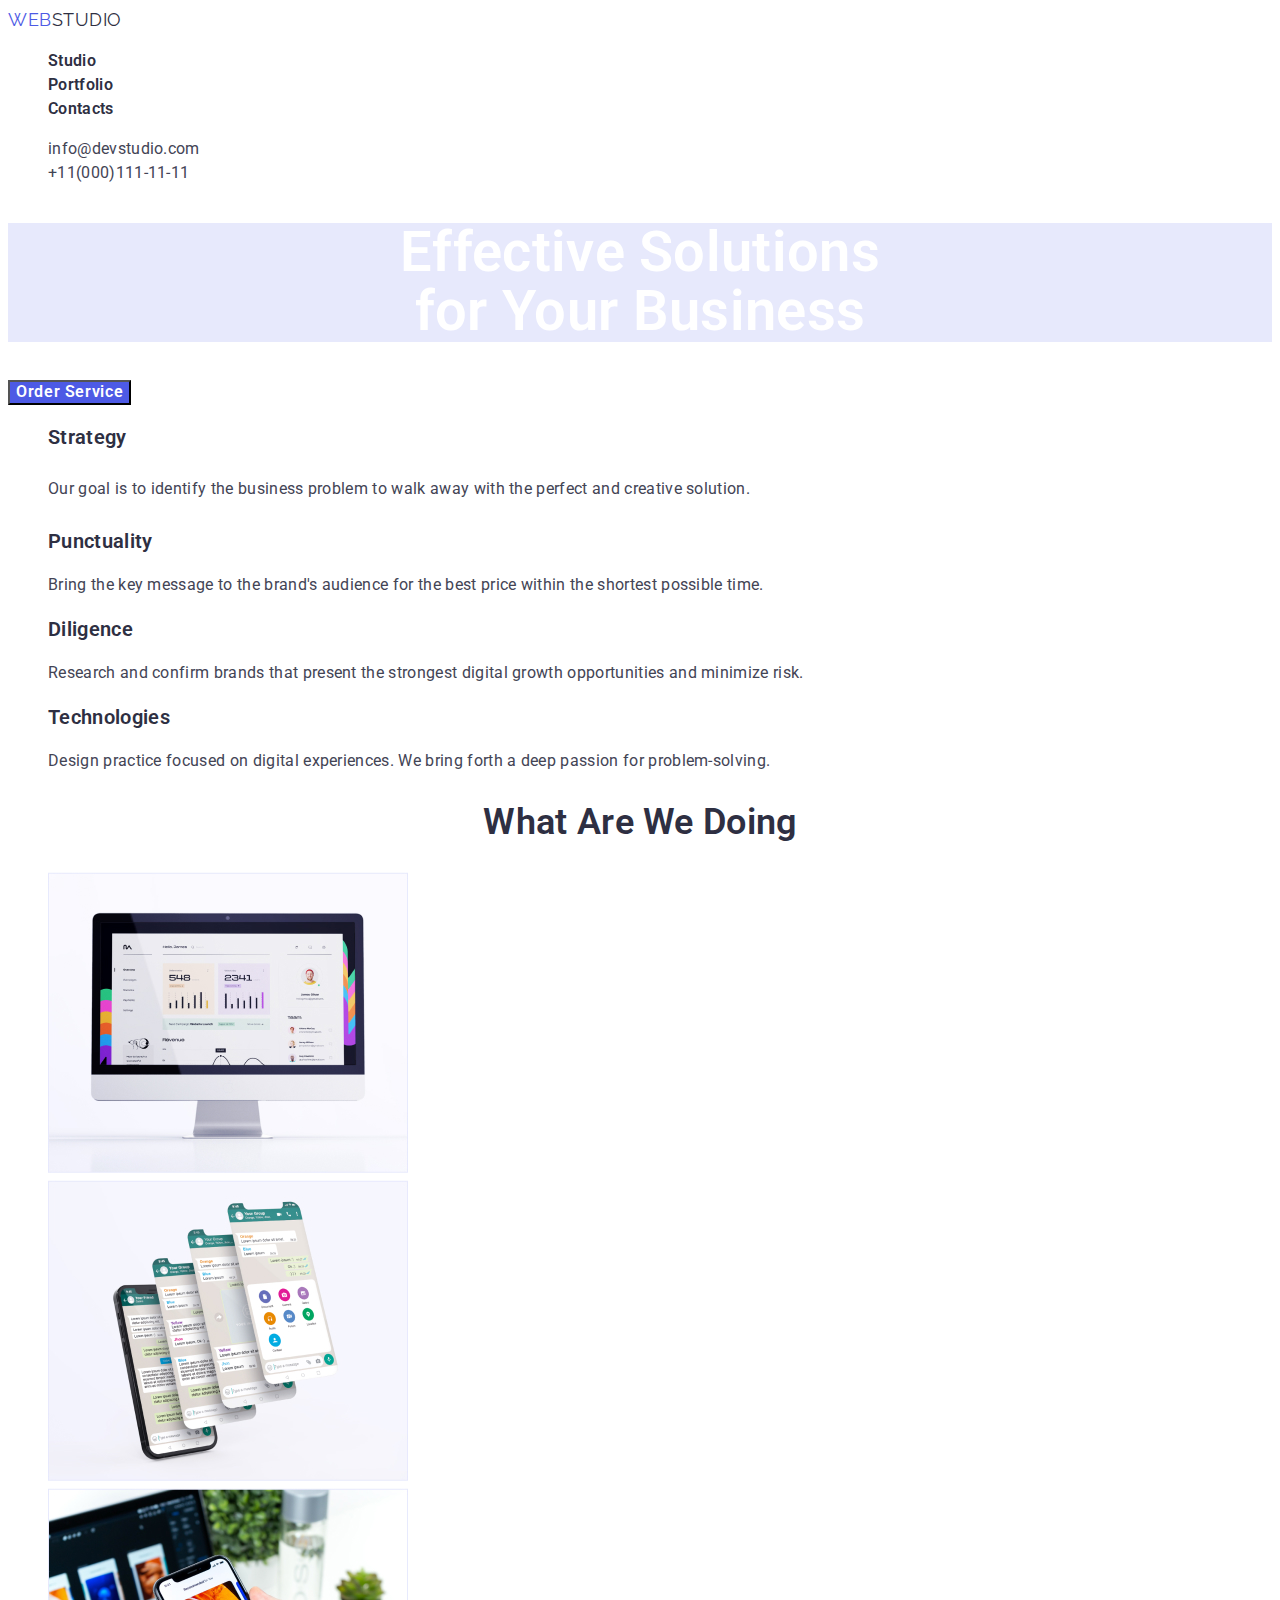
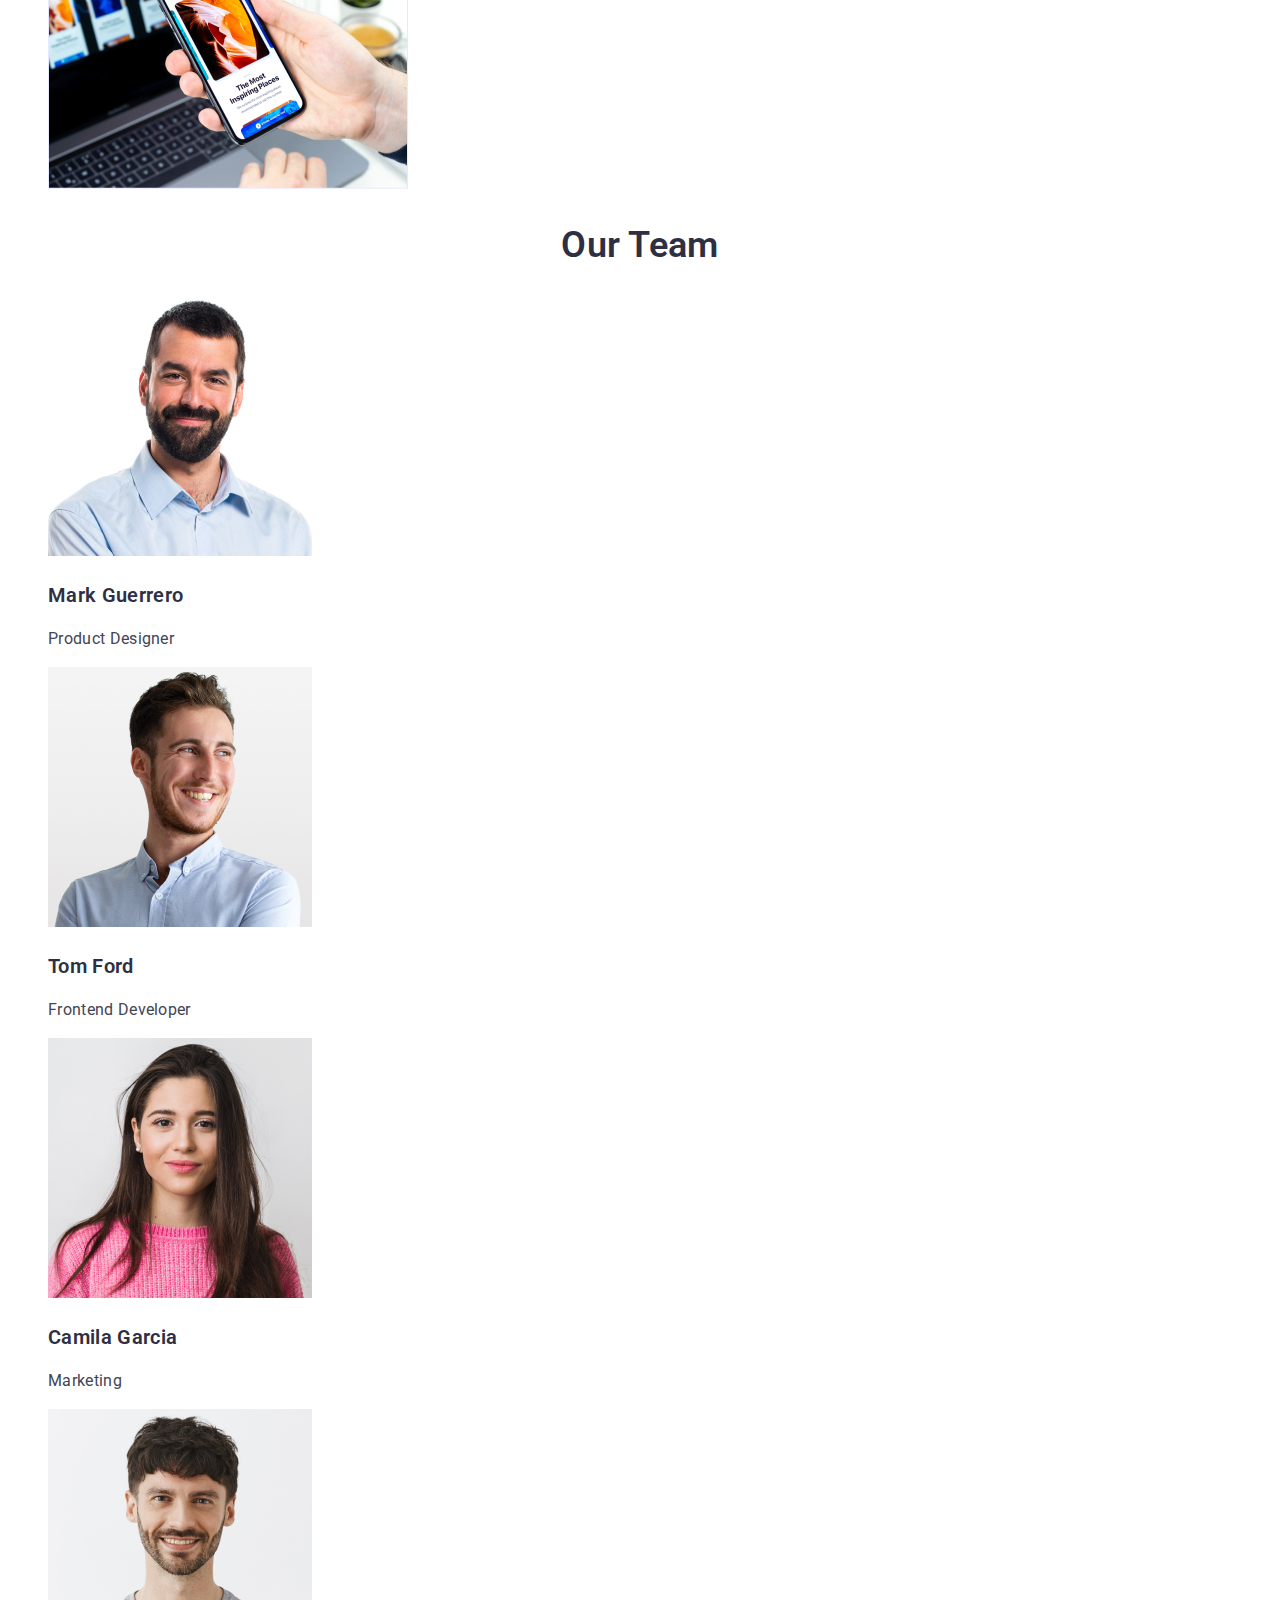
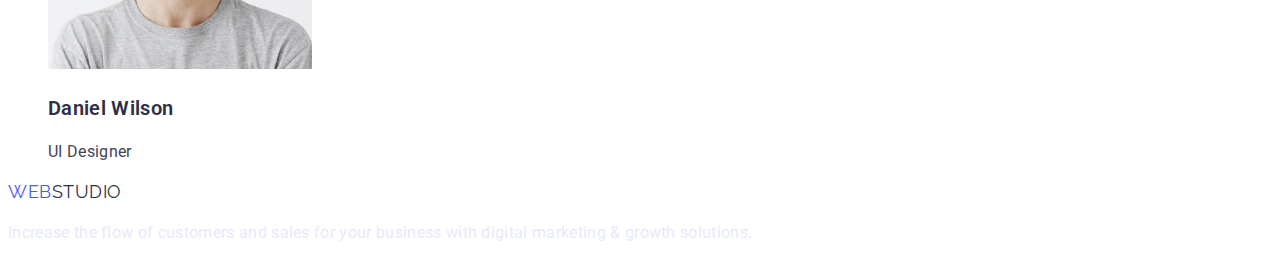
<file: index.html>
<!DOCTYPE html>
<html lang="en">
<head>
    <meta charset="UTF-8">
    <meta http-equiv="X-UA-Compatible" content="IE=edge">
    <meta name="viewport" content="width=device-width, initial-scale=1.0">
    <title>Студія</title>
    <link href="https://fonts.googleapis.com/css2?family=Raleway:wght@700&family=Roboto:wght@400;500;700;900&display=swap"
     rel="stylesheet">
    <link rel="stylesheet" href="./css/styles.css">
</head>
<body>
    <header>
     <nav>
      <a href="./images/Logo.svg" class="logo"><span class="accent">WEB</span>STUDIO</a>
      <ul class="site-nav list">
         <li><a href="" class="link">Studio</a></li>
         <li><a href="./portfolio.html" class="link">Portfolio</a></li>
         <li><a href="" class="link">Contacts</a></li>
      </ul>
     </nav>
     <section>
      <ul class="aut-nav list">
      <li><a href="mailto:info@devstudio.com" class="link">info@devstudio.com</a></li>
      <li><a href="tel:+11(000)111-11-11" class="link">+11(000)111-11-11</a></li>
      </ul>
    </section>
    </header>
    
    <main>
       <section class="hero">
        <h1 class="hero-title">Effective Solutions<br/>for Your Business</h1>
        <button type="button" class="button primary ">Order Service</button>
       </section>

       <section class="section">
        <ul class="fueture-list list">
            <li>
              <h3 class="title">Strategy</h3>
              <p class="text">
                Our goal is to identify the business
                problem to walk away with the perfect and creative solution. 
              </p>
            </li>
                <li>
                  <h3 class="title" >Punctuality</h3>
                  <p>
                    Bring the key message to the brand's audience for the 
                    best price within the shortest possible time.
                  </p>
                </li>
                <li>
                  <h3 class="title">Diligence</h3>
                  <p>
                    Research and confirm brands that present the strongest digital
                     growth opportunities and minimize risk.
                  </p>
                </li>
                <li>
                  <h3 class="title">Technologies</h3>
                  <p>
                    Design practice focused on digital experiences.
                     We bring forth a deep passion for problem-solving.
                  </p>
                </li>
        </ul>
       </section>
       
       <section class="work-list">
           <h2 class="title">What Are We Doing</h2>
           <ul class="list">
            <li>
                <img src="images/img.jpg" alt="computer" width="360">
            </li>
            <li>
                <img src="images/img(1).jpg" alt="phones" width="360">
            </li>
            <li>
                <img src="images/img(2).jpg" alt="communication" width="360">
            </li>
           </ul>  
       </section>

       <section class="team">
         <h2 class="team-title">Our Team</h2>
         <ul class="team-list list">
            <li>
                <img src="images/TeamCard.jpg" alt="Mark Cuererro" width="264">
                <h3 class="title">Mark Guerrero</h3>
                <p class="text">Product Designer</p>
            </li>
            <li>
                <img src="images/TeamCard(1).jpg" alt="Tom Ford" width="264">
                <h3 class="title">Tom Ford</h3>
                <p class="text">Frontend Developer</p>
            </li>
            <li>
                <img src="images/TeamCard(2).jpg" alt="Gamila Gargia" width="264">
                <h3 class="title">Camila Garcia</h3>
                <p class="text">Marketing</p>
            </li>
            <li>
                <img src="images/TeamCard(3).jpg" alt="Daniel Wilson" width="264">
                <h3 class="title">Daniel Wilson</h3>
                <p class="text">UI Designer</p>
            </li>
         </ul>
       </section>
    </main>

    <footer class="footer">
      <a href="./images/Logo.svg" class="logo"><span class="accent">WEB</span>STUDIO</a>
          <p class="footer-text">
            Increase the flow of customers and sales for your business with
             digital marketing & growth solutions.
          </p>
    </footer>
</body>
</html>
</file>
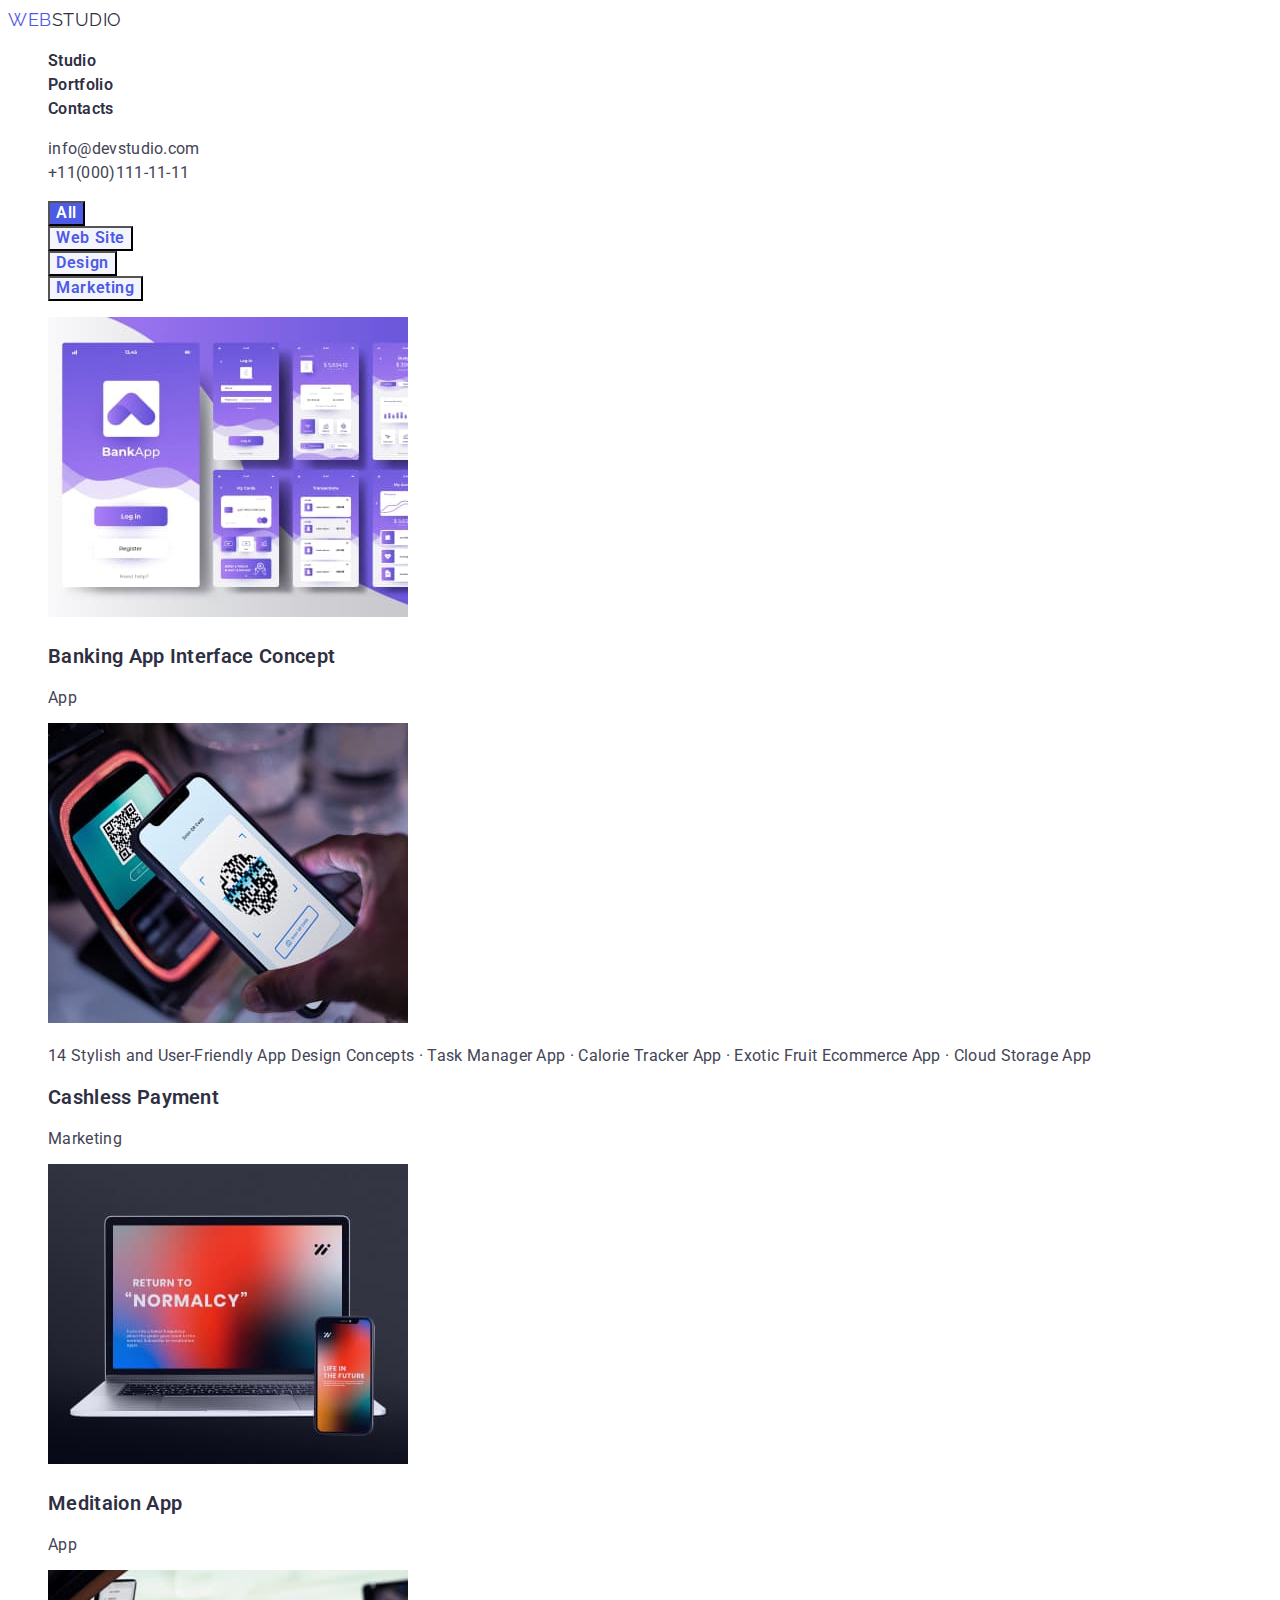
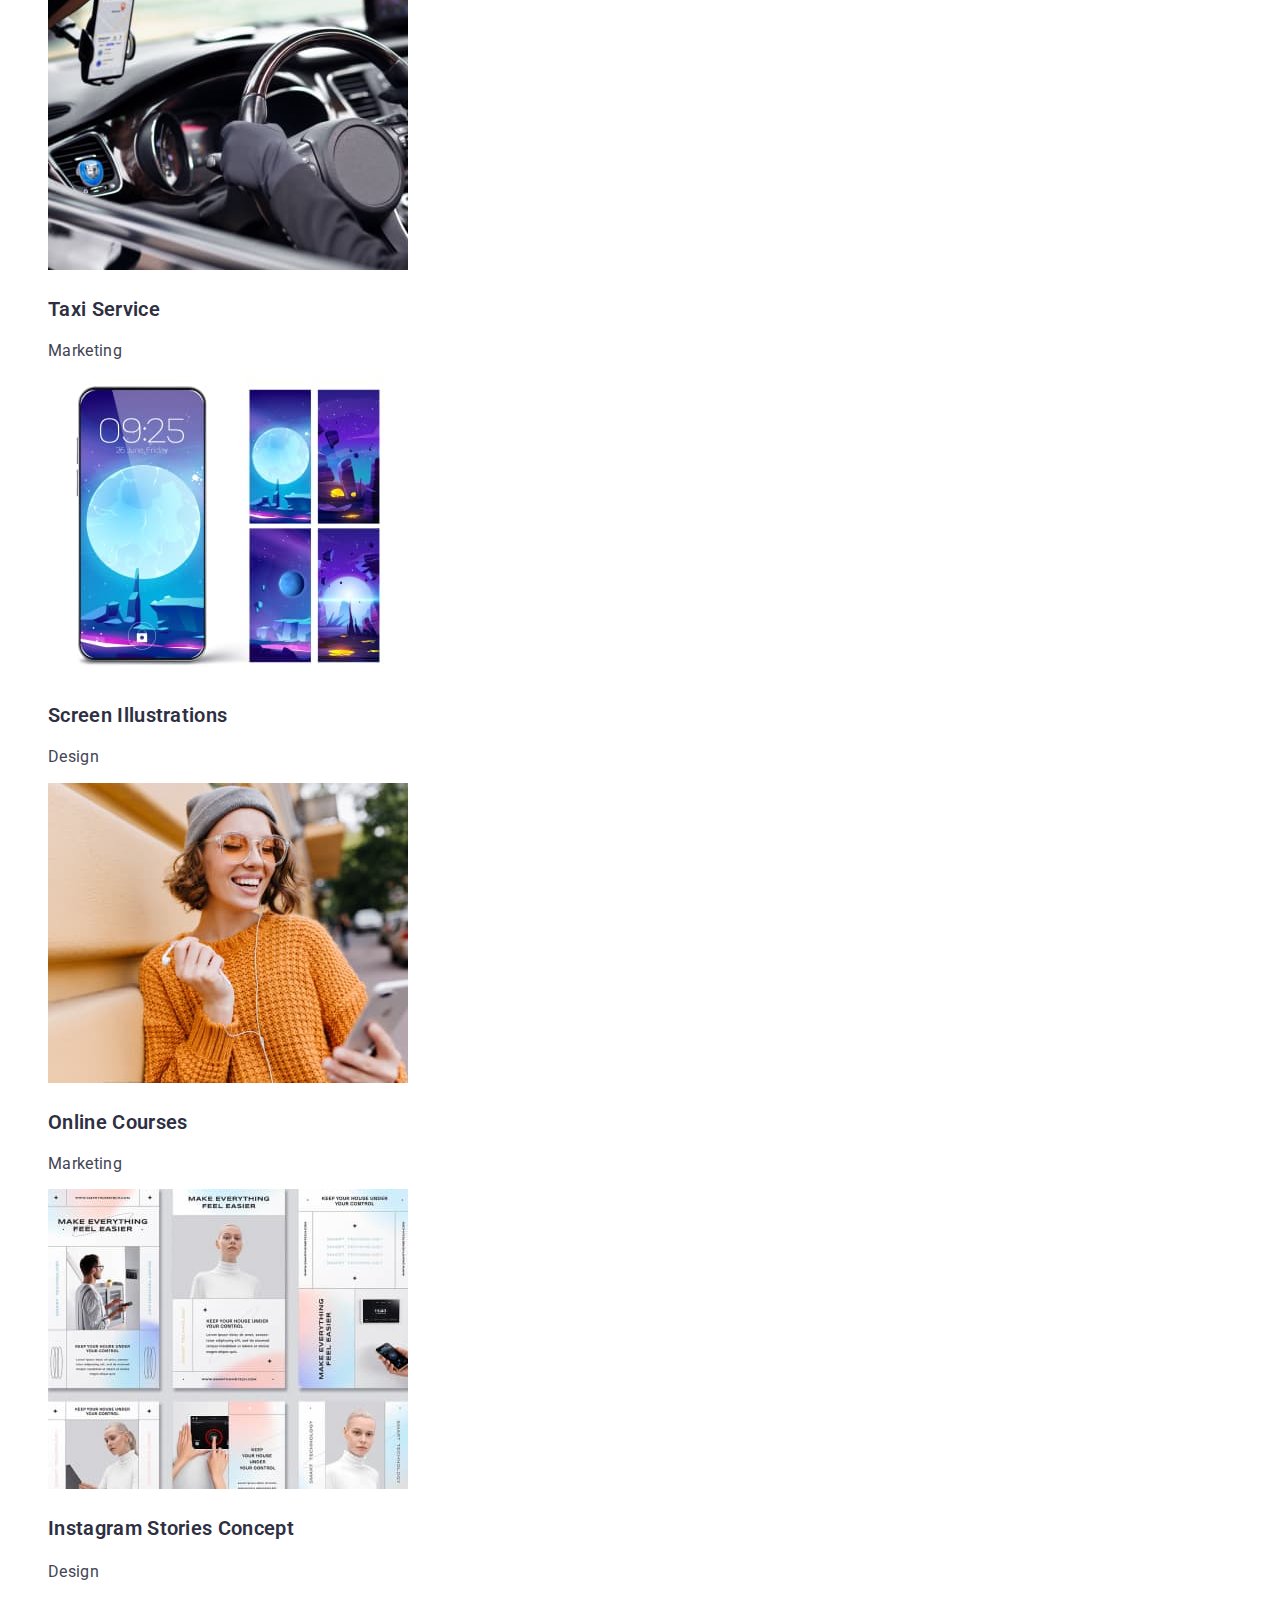
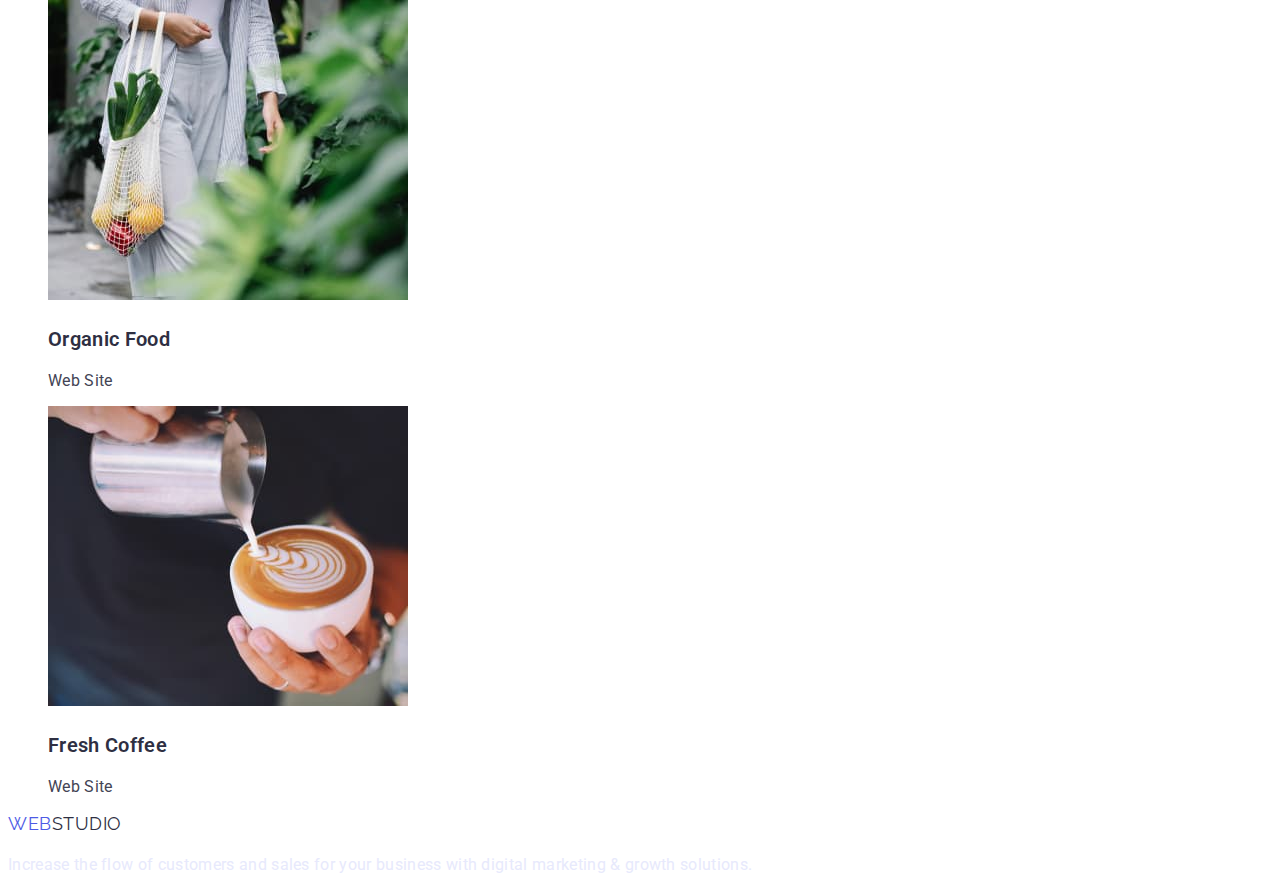
<file: portfolio.html>
<!DOCTYPE html>
<html lang="en">
<head>
    <meta charset="UTF-8">
    <meta http-equiv="X-UA-Compatible" content="IE=edge">
    <meta name="viewport" content="width=device-width, initial-scale=1.0">
    <title>Портфоліо</title>
    <link href="https://fonts.googleapis.com/css2?family=Raleway:wght@700&family=Roboto:wght@400;500;700;900&display=swap"
     rel="stylesheet">
    <link rel="stylesheet" href="./css/styles.css">
</head>
<body>
    <header>
        <nav>
            <a href="./images/Logo.svg" class="logo"><span class="accent">WEB</span>STUDIO</a>
         <ul class="site-nav list">
            <li><a href="" class="link current">Studio</a></li>
            <li><a href="./portfolio.html" class="link">Portfolio</a></li>
            <li><a href="" class="link">Contacts</a></li>
         </ul>
        </nav>
        <section>
         <ul class="aut-nav list">
         <Li><a href="mailto:info@devstudio.com" class="link">info@devstudio.com</a></li>
         <li><a href="tel:+11(000)111-11-11" class="link">+11(000)111-11-11</a></li>
         </ul>
        </section>
    </header>
       <main>
          <section>
           <ul class="list">
           <li><button type="button" class="button primary">All</button></li>
           <li><button type="button" class="button secondary">Web Site</button></li>
           <li><button type="button" class="button secondary">Design</button></li>
           <li><button type="button" class="button secondary">Marketing</button></li>
           </ul>
           <ul class="project-card list">
               <li>
                <img src="./images/imgp(1).jpg" alt="Banking App" width="360">
                 <h3 class="title">Banking App Interface Concept</h3>
                 <p class="text">App</p>
               </li>
                   <li>
                    <a href="./images/ProjectCard.jpg" class="project-card">
                      <img src="./images/imgp(2).jpg" alt="Cashless Payment" width="360">
                      <p class="text">14 Stylish and User-Friendly App 
                        Design Concepts · Task Manager App ·
                        Calorie Tracker App · Exotic Fruit Ecommerce App · 
                        Cloud Storage App</p>
                     <h3 class="title">Cashless Payment</h3>
                     <p class="text">Marketing</p>
                   </a>
                   </li>
                   <li>
                    <img src="./images/imgp(3).jpg" alt="Meditaion App" width="360">
                     <h3 class="title">Meditaion App</h3>
                     <p class="text">App</p>
                   </li>
               <li>
                   <img src="./images/imgp(4).jpg" alt="Taxi Service" width="360">
                   <h3 class="title">Taxi Service</h3>
                   <p class="text">Marketing</p>
               </li>
               <li>
                   <img src="./images/imgp(5).jpg" alt="Screen Illustrations" width="360">
                   <h3 class="title">Screen Illustrations</h3>
                   <p class="text">Design</p>
               </li>
               <li>
                   <img src="./images/imgp(6).jpg" alt="Online Courses" width="360">
                   <h3 class="title">Online Courses</h3>
                   <p class="text">Marketing</p>
               </li>
               <li>
                   <img src="./images/imgp(7).jpg" alt="Instagram" width="360">
                   <h3 class="title">Instagram Stories Concept</h3>
                   <p>Design</p>
               </li>
               <li>
                   <img src="./images/imgp(8).jpg" alt="Organic Food" width="360">
                   <h3 class="title">Organic Food</h3>
                   <p class="text">Web Site</p>
               </li>
               <li>
                   <img src="./images/imgp(9).jpg" alt="Fresh Coffee" width="360">
                   <h3 class="title">Fresh Coffee</h3>
                   <p class="text">Web Site</p>
               </li>
            </ul>
          </section>
       </main>
   
       <footer class="footer">
        <a href="./images/Logo.svg" class="logo"><span class="accent">WEB</span>STUDIO</a>
             <p class="footer-text">
               Increase the flow of customers and sales for your business with
                digital marketing & growth solutions.
             </p>
       </footer>
</body>
</html>
</file>
<file: css/styles.css>
:root{
    --primary-text-color:rgba(67, 68, 85, 1);
    --title-text-color:#2E2F42;
    --accent-color:#4D5AE5;
    --primary-white-color: #ffffff;
    --primary-light-color: #E7E9FC;
    --primary-cloud-color:#F4F4FD;
}
body{
    color: var(--primary-text-color);
    background-color: var(--primary-white-color);
    font-family: Roboto, sans-serif;
    letter-spacing: 0.02em;
    font-size: 16px;
    line-height: 1.5;
}

/*logo*/
.logo {
    color:var(--title-text-color);
    font-family: Raleway, cursive;
    font-size: 18px;
    line-height: 1.33;
    letter-spacing: 0.03em;
    text-decoration: none;
}

.logo:hover,
.logo:focus{
    color:var(--primary-text-color);
}

.logo:active{
    color: var(--accent-color);
}

.logo .accent{
    color:var(--accent-color);
    font-family: Raleway, sans-serif;
    font-size: 18px;
    line-height: 1.33;
    letter-spacing: 0.03em;   
}

.logo .accent:hover,
.logo .accent:focus{
    color: var(--primary-text-color);
}

.logo .accent{
    color: var(--accent-color);
}

.list{
    list-style: none;
}

/*site-nav*/

.site-nav .link{
    color: var(--title-text-color);
    font-weight: 600;
    font-size: 16px;
    line-height: 1.5;
    text-decoration: none;
}

.site-nav .link:hover,
.site-nav .link:focus{
    color:var(--primary-text-color); 
}

.site-nav .link:active{
   color: var(--accent-color);
}

/* /.site-nav .link.current{     
    color:var(--primary-text-color);
}*/


/*out-nav*/
.aut-nav .link{
    color:var(--primary-text-color);
    font-size: 16px;
    line-height: 1.5;
    text-decoration: none;
}

.aut-nav .link:hover,
.aut-nav .link:focus{
    color:var(--title-text-color); 
}

.aut-nav .link:active{
    color: var(--accent-color);
}

 /*hero*/
.hero-title{
   color: var(--primary-white-color);
   background-color: var(--primary-light-color);
   font-weight: 600;
   font-size: 56px;
   line-height: 1.07;
   text-align: center;

}

 /*button*/

.button{ 
    color: var(--title-text-color);
    background-color: var(--primary-white-color);
    font-family: inherit;
    font-weight: 600;
    font-size: 16px;
    line-height: 1.18;
    letter-spacing: 0.04em;
    cursor: pointer;

}
.button.primary{
    color:var(--primary-white-color);
    background-color:var(--accent-color);

}

.button.primary:hover,
.button.primary:focus{
    color:var(--accent-color);

}
.button.primary:active{
    color:var(--accent-color);
}
.button.secondary {
    color: var(--accent-color);
    background-color: var(--primary-cloud-color);
       
}

.button.secondary:hover,
.button.secondary:focus{
    color:var(--primary-cloud-color);
}

.button.secondary:active{
    color: var(--primary-cloud-color);
}

/*section fuetere+team*/
.fueture-list .title, 
.team-list .title{
    color:var(--title-text-color);
    font-weight: 600;
    font-size: 20px;
    line-height: 1.2;
}
 .fueture-list .text{
   color: var(--primary-text-color);
   font-size: 16px;
   line-height: 2.5;
 }


/*work*/

.work-list .title{
    color:var(--title-text-color);
    font-weight: 600;
    font-size: 36px;
    line-height: 1.11;
    text-align: center;
}

/*team*/

.team .team-title{
    color:var(--title-text-color);
    font-weight: 600;
    font-size: 36px;
    line-height: 1.11;
    text-align: center;

}


.team-list .text{
    color:var(--primary-text-color);
}


.footer-text{
    color: var(--primary-light-color);
}


/*portfolio*/

.project-card .title{
color: var(--title-text-color);
font-weight: 600;
font-size: 20px;
line-height: 1.2;

}
.project-card .text{
    color: var(--primary-text-color);
    font-size: 16px;
    line-height: 1.2;
    
}
.project-card{
    text-decoration: none;
}
</file>
